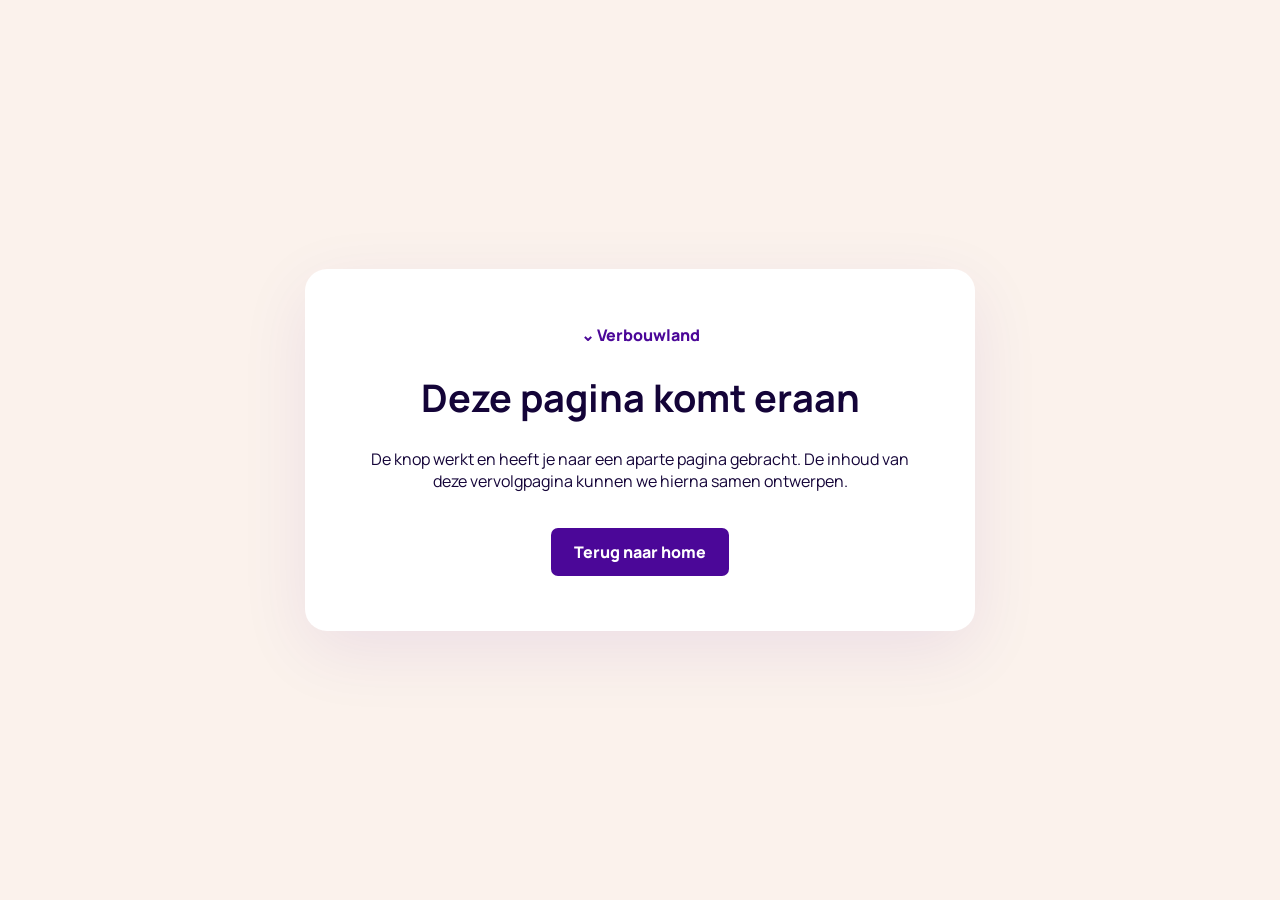
<file: bestemming.html>
<!doctype html><html lang="nl"><head><meta charset="utf-8"><meta name="viewport" content="width=device-width,initial-scale=1"><title>Verbouwland</title><link rel="preconnect" href="https://fonts.googleapis.com"><link rel="preconnect" href="https://fonts.gstatic.com" crossorigin><link href="https://fonts.googleapis.com/css2?family=Manrope:wght@400;600;800&display=swap" rel="stylesheet"><style>body{margin:0;font-family:Manrope;background:#fbf2ec;color:#140438;display:grid;place-items:center;min-height:100vh}.card{background:#fff;padding:55px;border-radius:22px;text-align:center;max-width:560px;box-shadow:0 20px 70px #4b079815}h1{font-size:38px}.logo{color:#4b0798;font-weight:800}.btn{display:inline-block;background:#4b0798;color:#fff;text-decoration:none;border-radius:7px;padding:13px 23px;font-weight:800;margin-top:20px}</style></head><body><main class="card"><div class="logo">⌄ Verbouwland</div><h1 id="title">Deze pagina komt eraan</h1><p id="message">De knop werkt en heeft je naar een aparte pagina gebracht. De inhoud van deze vervolgpagina kunnen we hierna samen ontwerpen.</p><a class="btn" href="index.html">Terug naar home</a></main><script>const p=new URLSearchParams(location.search);const page=p.get('pagina');if(page==='quickscan'){const postcode=p.get('postcode')||'';const nr=p.get('huisnummer')||'';document.querySelector('#title').textContent='Bedankt voor je aanvraag!';document.querySelector('#message').textContent=`We hebben je aanvraag ontvangen voor ${postcode} ${nr}. Dit is een demonstratie; er worden nog geen gegevens opgeslagen of verstuurd.`}</script></body></html>
</file>
